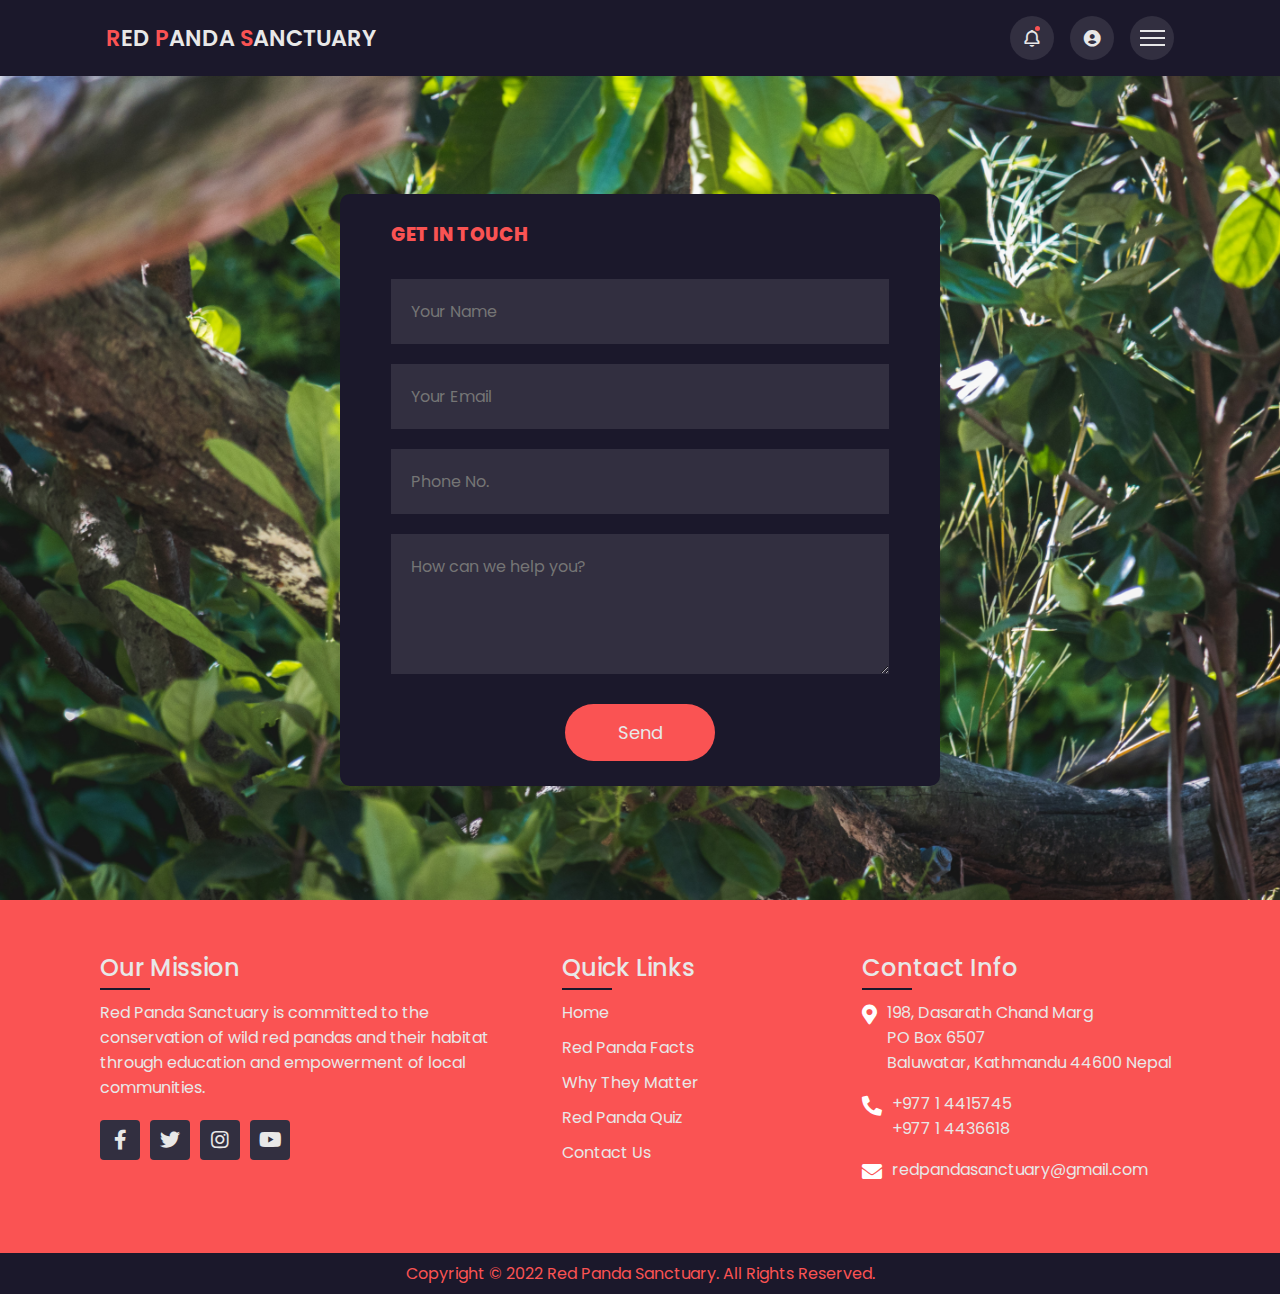
<file: contact.html>
<!DOCTYPE html>
<html lang="en" dir="ltr">
  <head>
    <meta charset="utf-8">
    <title>Red Panda Sanctuary</title>
    <!-- Fav Icon -->
    <link rel="shortcut icon" href="img/rp.png" type="image/x-icon">
    <!-- <link rel="stylesheet" href="css/bootstrap.min.css"> -->
    <!-- Link To CSS file -->
    <link rel="stylesheet" href="css/style.css">
    <!-- Box Icons -->
    <link href='https://unpkg.com/boxicons@2.1.2/css/boxicons.min.css' rel='stylesheet'>
    <!-- Link to Swiper CSS File -->
    <link rel="stylesheet" href="css/swiper-bundle.min.css">
    <!-- Fontawesome CDN Link -->
    <link rel="stylesheet" href="https://cdnjs.cloudflare.com/ajax/libs/font-awesome/5.15.2/css/all.min.css">
    <title>Contact Us</title>
  </head>
  <!-- Custom Scroll Bar -->
  <div class="progress">
    <div class="progress-bar" id="scroll-bar"></div>
  </div>
  <!-- Header -->
  <header id="main-header">
    <!-- Nav -->
    <div class="nav container">
      <!-- Logo -->
      <a href="index.html" class="logo"><span>R</span>ed <span>P</span>anda <span>S</span>anctuary</a>
      <!-- Nav Icons -->
      <div class="nav-icons">
         <i class='bx bx-bell bx-tada' id="bell-icon"><span></span></i>
         <i class='bx bxs-user-circle'></i>
         <div class="menu-icon">
            <div class="line1"></div>
            <div class="line2"></div>
            <div class="line3"></div>
         </div>
      </div>
      <!-- Menu -->
      <div class="menu">
        <img src="img/redpanda.png" alt="menu">
        <div class="navbar">
          <li><a href="index.html">Home</a></li>
          <li><a href="facts.html">Red Panda Facts</a></li>
          <li><a href="#matter">Why They Matter</a></li>
          <li><a href="quiz.html">Red Panda Quiz</a></li>
          <li><a href="contact.html">Contact Us</a></li>
        </div>
      </div>
      <!-- Notification -->
      <div class="notification">
        <div class="notification-box">
          <i class='bx bxs-check-circle' ></i>
          <p>Congratulations, you have adopted a red panda! </p>
        </div>
        <div class="notification-box box-color">
          <i class='bx bxs-x-circle' ></i>
          <p>Could not apply changes.</p>
        </div>
      </div>
    </div>
  </header>
  <body>
    <!-- Form Start -->
    <div class="form-container">
      <form action="https://formsubmit.co/Karstendelfino1120@gmail.com" method="POST">
        <h3>GET IN TOUCH</h3>
        <input type="text" name="name" placeholder="Your Name" required>
        <input type="email" name="email" placeholder="Your Email" required>
        <input type="text" name="phone" placeholder="Phone No." required>
        <textarea name="message" rows="4" placeholder="How can we help you?" required></textarea>
        <button type="submit">Send</button>
      </form>
    </div>
    <!-- Form End -->

    <!-- Footer Start -->
    <footer id="main-footer">
      <div class="footer-container">
        <div class="sec aboutus">
          <h2>Our Mission</h2>
          <p>Red Panda Sanctuary is committed to the conservation of wild red pandas
          and their habitat through education and empowerment of local communities.</p>
          <ul class="smi">
           <li><a href="#"><i class="fab fa-facebook-f"></i></a></li>
           <li><a href="#"><i class="fab fa-twitter"></i></a></li>
           <li><a href="#"><i class="fab fa-instagram"></i></a></li>
           <li><a href="#"><i class="fab fa-youtube"></i></a></li>
          </ul>
        </div>
        <div class="sec quickLinks">
          <h2>Quick Links</h2>
          <ul>
            <li><a href="index.html">Home</a></li>
            <li><a href="facts.html">Red Panda Facts</a></li>
            <li><a href="#matter">Why They Matter</a></li>
            <li><a href="quiz.html">Red Panda Quiz</a></li>
            <li><a href="contact.html">Contact Us</a></li>
          </ul>
        </div>
        <div class="sec contact">
          <h2>Contact Info</h2>
          <ul class="info">
            <li>
              <span><i class="fas fa-map-marker-alt"></i></span>
              <span>198, Dasarath Chand Marg<br>PO Box 6507<br>Baluwatar, Kathmandu 44600 Nepal</span>
            </li>
            <li>
              <span><i class="fas fa-phone-alt"></i></span>
              <span><a href="tel:97714415745">+977 1 4415745</a><br>
              <a href="tel:97714436618">+977 1 4436618</a></span>
            </li>
            <li>
              <span><i class="fas fa-envelope"></i></span>
              <span><a href="mailto:redpandasanctuary@gmail.com">redpandasanctuary@gmail.com</span>
            </li>
          </ul>
        </div>
      </div>
    </footer>
    <div class="copyrightText">
      <p>Copyright &copy; 2022 Red Panda Sanctuary. All Rights Reserved.</p>
    </div>
  <!-- Footer End -->

      <!-- Link Swiper File -->
      <script src="js/swiper-bundle.min.js"></script>
      <!-- <script src="js/bootstrap.min.js"></script> -->
      <!-- Link to JS -->
      <script src="js/main.js"></script>
    </body>
  </html>
</file>
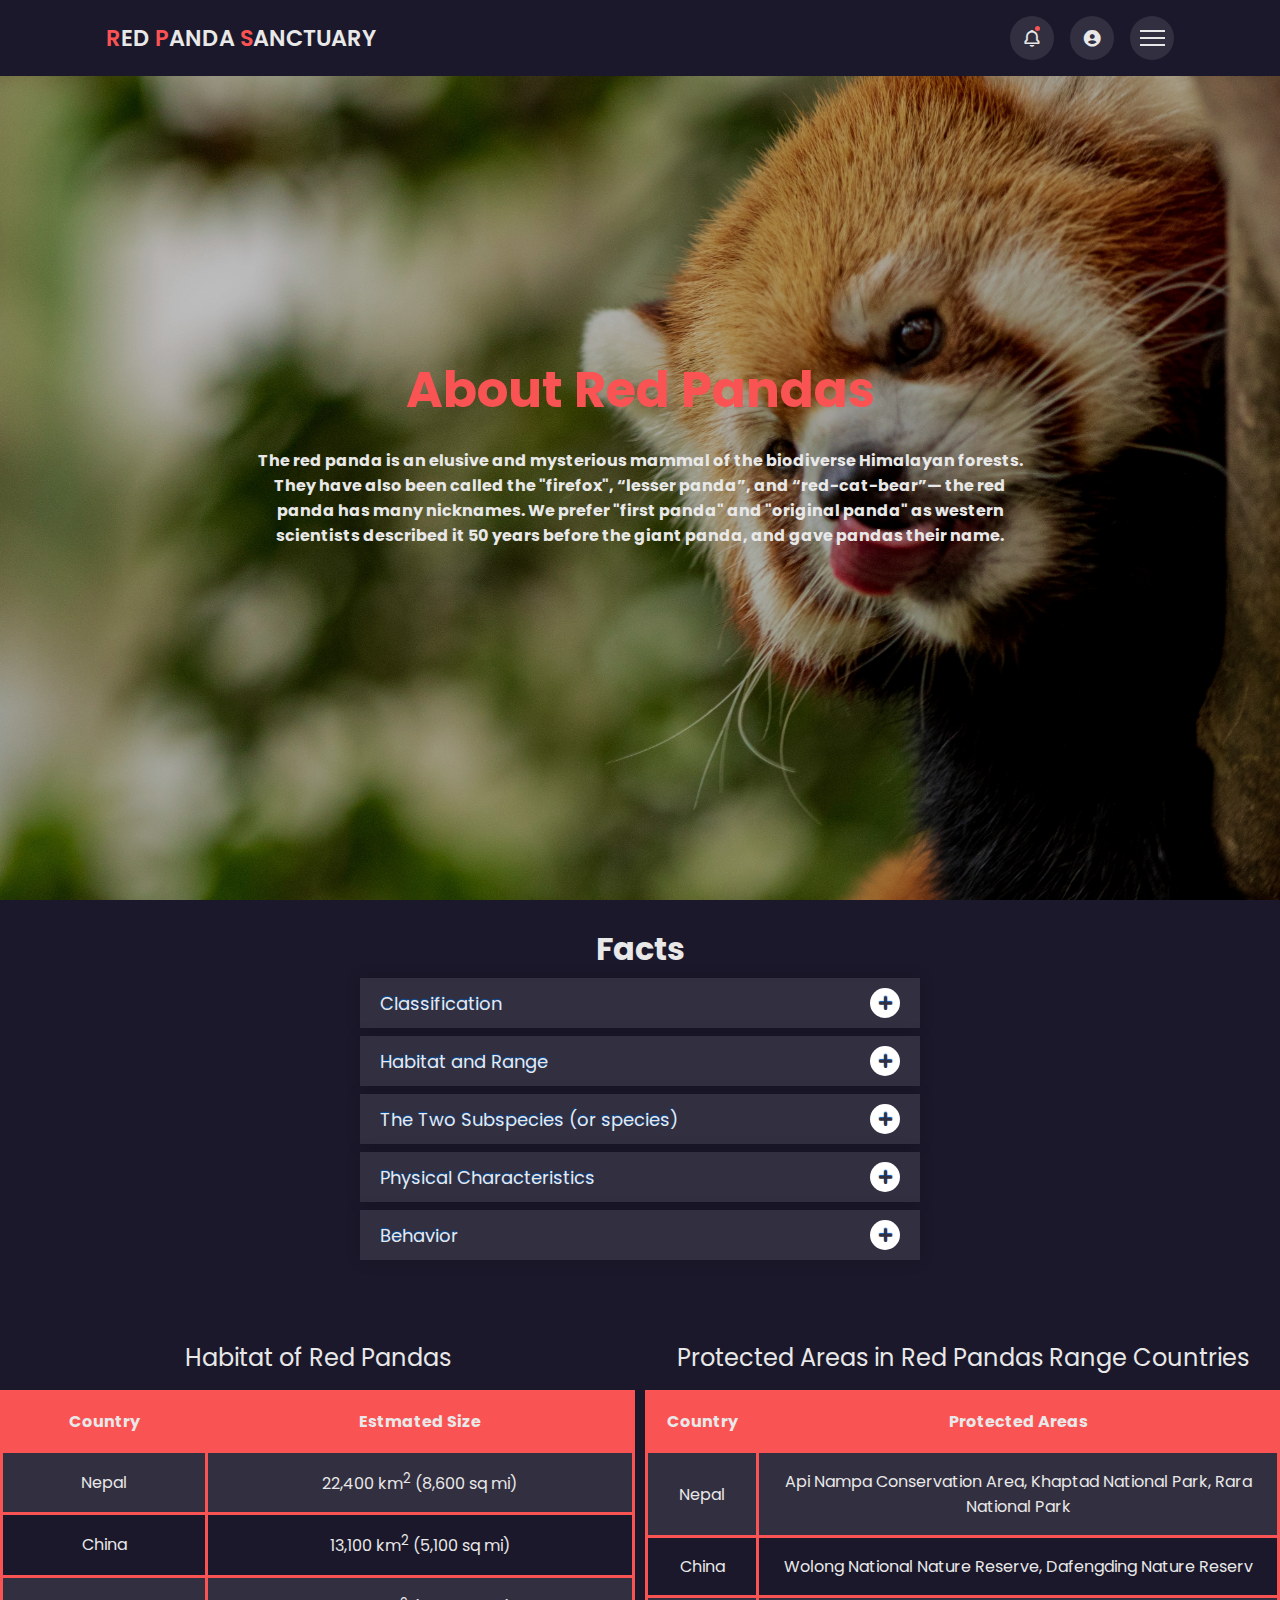
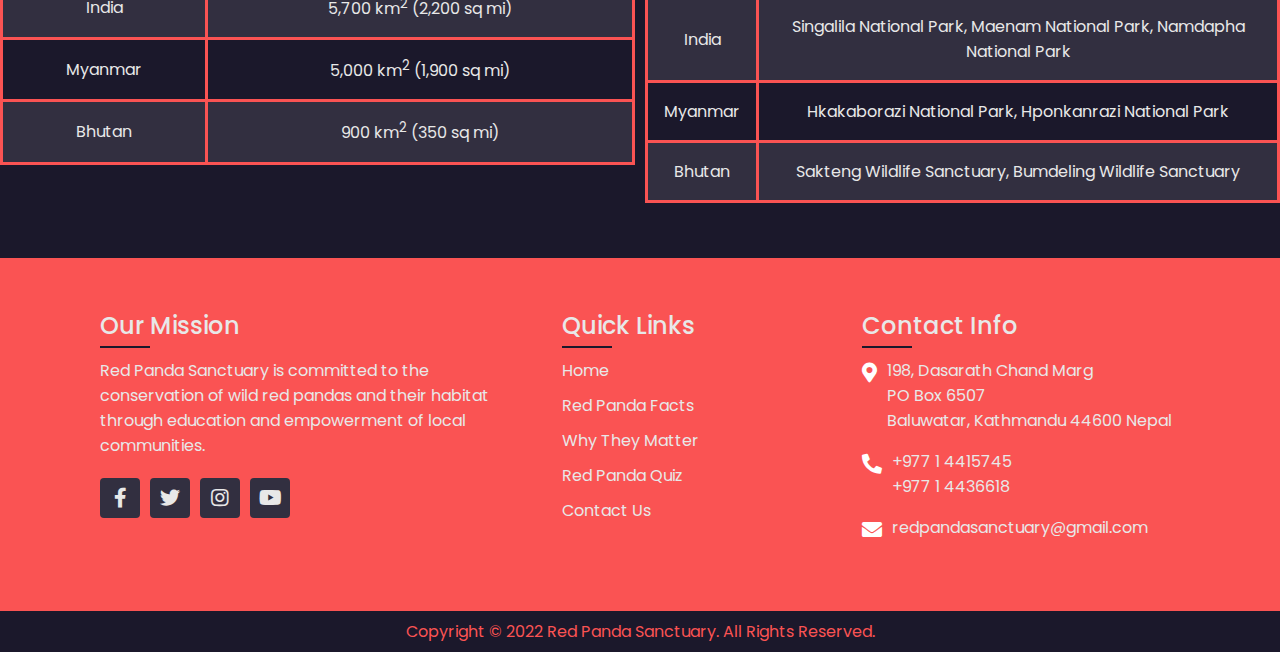
<file: facts.html>
<!DOCTYPE html>
<html lang="en" dir="ltr">
  <head>
    <meta charset="utf-8">
    <title>Red Panda Sanctuary</title>
    <!-- Fav Icon -->
    <link rel="shortcut icon" href="img/rp.png" type="image/x-icon">
    <!-- <link rel="stylesheet" href="css/bootstrap.min.css"> -->
    <!-- Link To CSS file -->
    <link rel="stylesheet" href="css/style.css">
    <!-- Box Icons -->
    <link href='https://unpkg.com/boxicons@2.1.2/css/boxicons.min.css' rel='stylesheet'>
    <!-- Link to Swiper CSS File -->
    <link rel="stylesheet" href="css/swiper-bundle.min.css">
    <!-- Fontawesome CDN Link -->
    <link rel="stylesheet" href="https://cdnjs.cloudflare.com/ajax/libs/font-awesome/5.15.2/css/all.min.css">
    <title>Red Panda Facts</title>
  </head>
  <!-- Custom Scroll Bar -->
  <div class="progress">
    <div class="progress-bar" id="scroll-bar"></div>
  </div>
  <!-- Header -->
  <header id="main-header">
    <!-- Nav -->
    <div class="nav container">
      <!-- Logo -->
      <a href="index.html" class="logo"><span>R</span>ed <span>P</span>anda <span>S</span>anctuary</a>
      <!-- Nav Icons -->
      <div class="nav-icons">
         <i class='bx bx-bell bx-tada' id="bell-icon"><span></span></i>
         <i class='bx bxs-user-circle'></i>
         <div class="menu-icon">
            <div class="line1"></div>
            <div class="line2"></div>
            <div class="line3"></div>
         </div>
      </div>
      <!-- Menu -->
      <div class="menu">
        <img src="img/redpanda.png" alt="menu">
        <div class="navbar">
          <li><a href="index.html">Home</a></li>
          <li><a href="facts.html">Red Panda Facts</a></li>
          <li><a href="#matter">Why They Matter</a></li>
          <li><a href="quiz.html">Red Panda Quiz</a></li>
          <li><a href="contact.html">Contact Us</a></li>
        </div>
      </div>
      <!-- Notification -->
      <div class="notification">
        <div class="notification-box">
          <i class='bx bxs-check-circle' ></i>
          <p>Congratulations, you have adopted a red panda! </p>
        </div>
        <div class="notification-box box-color">
          <i class='bx bxs-x-circle' ></i>
          <p>Could not apply changes.</p>
        </div>
      </div>
    </div>
  </header>
  <body>
    <!-- Facts Image -->
      <div class="hero-image">
        <div class="hero-content">
          <div class="hero-content-inner">
            <h1>About Red Pandas</h1>
            <p>The red panda is an elusive and mysterious mammal of the biodiverse Himalayan forests. They have also been called the "firefox", “lesser panda”, and “red-cat-bear”— the red panda has many nicknames.
            We prefer "first panda" and "original panda" as western scientists described it 50 years before the giant panda, and gave pandas their name.</p>
          </div>
        </div>
      </div>
  <!-- Accordion Start -->
  <div class="wrapper">
    <h1>Facts</h1>
    <!-- Accordion Heading One -->
    <div class="parent-tab">
      <input type="radio" name="tab" id="tab-1">
      <label for="tab-1">
        <span>Classification</span>
        <div class="icon"><i class="fas fa-plus"></i></div>
      </label>
      <div class="content">
        <p>The red panda has been previously classified in the families <b>Procynonidae</b> (raccoons) and <b>Ursidae</b> (bears),
        however recent research has placed it in its own family <b>Ailuriade</b>, in superfamily <i>Mustelodiea</i> along with <i>Mustelidae</i> and <i>Procynonidae</i></p>
      </div>
    </div>

    <!-- Accordion Heading Two -->
    <div class="parent-tab">
      <input type="radio" name="tab" id="tab-2">
      <label for="tab-2">
        <span>Habitat and Range</span>
        <div class="icon"><i class="fas fa-plus"></i></div>
      </label>
      <div class="content">
        <p>Red pandas are endemic to the Himalayas in Nepal, India, Bhutan, Myanmar (Burma) and southern China.
        Red pandas inhabit the eastern Himalayan temperate broadleaved forest with bamboo in the understorey with an altitudinal range preference of 2400-3900 m</p>
      </div>
    </div>

    <!-- Accordion Heading Three -->
    <div class="parent-tab">
      <input type="radio" name="tab" id="tab-3">
      <label for="tab-3">
        <span>The Two Subspecies (or species)</span>
        <div class="icon"><i class="fas fa-plus"></i></div>
      </label>
      <div class="content">
        <p><b><i>Ailurus (fulgens) fulgens</b></i> <br><br> Found in Nepal, northeastern India (West Bengal, Sikkim, western Arunachal Pradesh), Bhutan and southern Tibet.
        This was the first red panda to be discovered and was officially named Ailurus (from the Greek word ailouros, which means cat), and fulgens (meaning fire-colored or shining) by French zoologist Frédéric Cuvier in 1825 who also said it was the most beautiful animal he had ever seen.
        <br><br> <b><i>Ailurus (fulgens) styani (erroneously also known as A. f. refulgens)</b></i> <br><br> Found in eastern Arunachal Pradesh, Myanmar and parts of China (Yunnan, Szechuan and eastern Tibet).
        In 1902, Oldfield Thomas published a description of this different red panda that he named Ailurus fulgens styani, after F.W. Styan who had collected the specimen he was reviewing. Styan’s panda is a bit larger and usually more brightly colored than the Himalayan red panda.</p>
      </div>
    </div>

    <!-- Accordion Heading Four -->
    <div class="parent-tab">
      <input type="radio" name="tab" id="tab-4">
      <label for="tab-4">
        <span>Physical Characteristics</span>
        <div class="icon"><i class="fas fa-plus"></i></div>
      </label>
      <div class="content">
        <p>Adult red pandas weigh-in slightly larger than a house cat.The head and body length of red pandas averages 56 to 63 cm (22 to 25 in), and their tails about 37 to 47 cm (15 to 19 in).
        Female Ailurus fulgens fulgens weigh 3-4.5 kg ( 6-10 lbs) on average while males are usually 4.5-6.2 kg (10-14 lbs). Styani females are heavier and are typically around 7.3kg and Styani males are 7.7kg</p>
      </div>
    </div>

    <!-- Accordion Heading Five -->
    <div class="parent-tab">
      <input type="radio" name="tab" id="tab-5">
      <label for="tab-5">
        <span>Behavior</span>
        <div class="icon"><i class="fas fa-plus"></i></div>
      </label>
      <div class="content">
        <p>Red pandas are crepuscular, arboreal and solitary. They are most active in the early morning and late afternoon (crepuscular) spending most of the day resting in trees (arboreal) conserving their energy.
        <br><br> Red pandas are normally solitary creatures but come together in pairs in the breeding season.</p>
      </div>
    </div>
  </div>
  <br><br>
  <!-- Accordion End -->

  <!-- Table Start -->
  <div class="row">
    <div class="column">
      <table>
        <caption>Habitat of Red Pandas</caption>
        <tr>
          <th>Country</th>
          <th>Estmated Size</th>
        </tr>
        <tr>
          <td>Nepal</td>
          <td>22,400 km<sup>2</sup> (8,600 sq mi)</td>
        </tr>
        <tr>
          <td>China</td>
          <td>13,100 km<sup>2</sup> (5,100 sq mi)</td>
        </tr>
        <tr>
          <td>India</td>
          <td>5,700 km<sup>2</sup> (2,200 sq mi)</td>
        </tr>
        <tr>
          <td>Myanmar</td>
          <td>5,000 km<sup>2</sup> (1,900 sq mi)</td>
        </tr>
        <tr>
          <td>Bhutan</td>
          <td>900 km<sup>2</sup> (350 sq mi)</td>
        </tr>
      </table>
    </div>
    <div class="column">
      <table>
        <caption>Protected Areas in Red Pandas Range Countries</caption>
        <tr>
          <th>Country</th>
          <th>Protected Areas</th>
        </tr>
        <tr>
          <td>Nepal</td>
          <td>Api Nampa Conservation Area, Khaptad National Park, Rara National Park</td>
        </tr>
        <tr>
          <td>China</td>
          <td>Wolong National Nature Reserve, Dafengding Nature Reserv</td>
        </tr>
        <tr>
          <td>India</td>
          <td>Singalila National Park, Maenam National Park, Namdapha National Park</td>
        </tr>
        <tr>
          <td>Myanmar</td>
          <td>Hkakaborazi National Park, Hponkanrazi National Park</td>
        </tr>
        <tr>
          <td>Bhutan</td>
          <td>Sakteng Wildlife Sanctuary, Bumdeling Wildlife Sanctuary</td>
        </tr>
      </table>
    </div>
  </div>
  <br><br>
  <!-- Table End -->

  <!-- Footer Start -->
  <footer id="main-footer">
    <div class="footer-container">
      <div class="sec aboutus">
        <h2>Our Mission</h2>
        <p>Red Panda Sanctuary is committed to the conservation of wild red pandas
        and their habitat through education and empowerment of local communities.</p>
        <ul class="smi">
         <li><a href="#"><i class="fab fa-facebook-f"></i></a></li>
         <li><a href="#"><i class="fab fa-twitter"></i></a></li>
         <li><a href="#"><i class="fab fa-instagram"></i></a></li>
         <li><a href="#"><i class="fab fa-youtube"></i></a></li>
        </ul>
      </div>
      <div class="sec quickLinks">
        <h2>Quick Links</h2>
        <ul>
          <li><a href="index.html">Home</a></li>
          <li><a href="facts.html">Red Panda Facts</a></li>
          <li><a href="#matter">Why They Matter</a></li>
          <li><a href="quiz.html">Red Panda Quiz</a></li>
          <li><a href="contact.html">Contact Us</a></li>
        </ul>
      </div>
      <div class="sec contact">
        <h2>Contact Info</h2>
        <ul class="info">
          <li>
            <span><i class="fas fa-map-marker-alt"></i></span>
            <span>198, Dasarath Chand Marg<br>PO Box 6507<br>Baluwatar, Kathmandu 44600 Nepal</span>
          </li>
          <li>
            <span><i class="fas fa-phone-alt"></i></span>
            <span><a href="tel:97714415745">+977 1 4415745</a><br>
            <a href="tel:97714436618">+977 1 4436618</a></span>
          </li>
          <li>
            <span><i class="fas fa-envelope"></i></span>
            <span><a href="mailto:redpandasanctuary@gmail.com">redpandasanctuary@gmail.com</span>
          </li>
        </ul>
      </div>
    </div>
  </footer>
  <div class="copyrightText">
    <p>Copyright &copy; 2022 Red Panda Sanctuary. All Rights Reserved.</p>
  </div>
<!-- Footer End -->

    <!-- Link Swiper File -->
    <script src="js/swiper-bundle.min.js"></script>
    <!-- <script src="js/bootstrap.min.js"></script> -->
    <!-- Link to JS -->
    <script src="js/main.js"></script>
  </body>
</html>
</file>
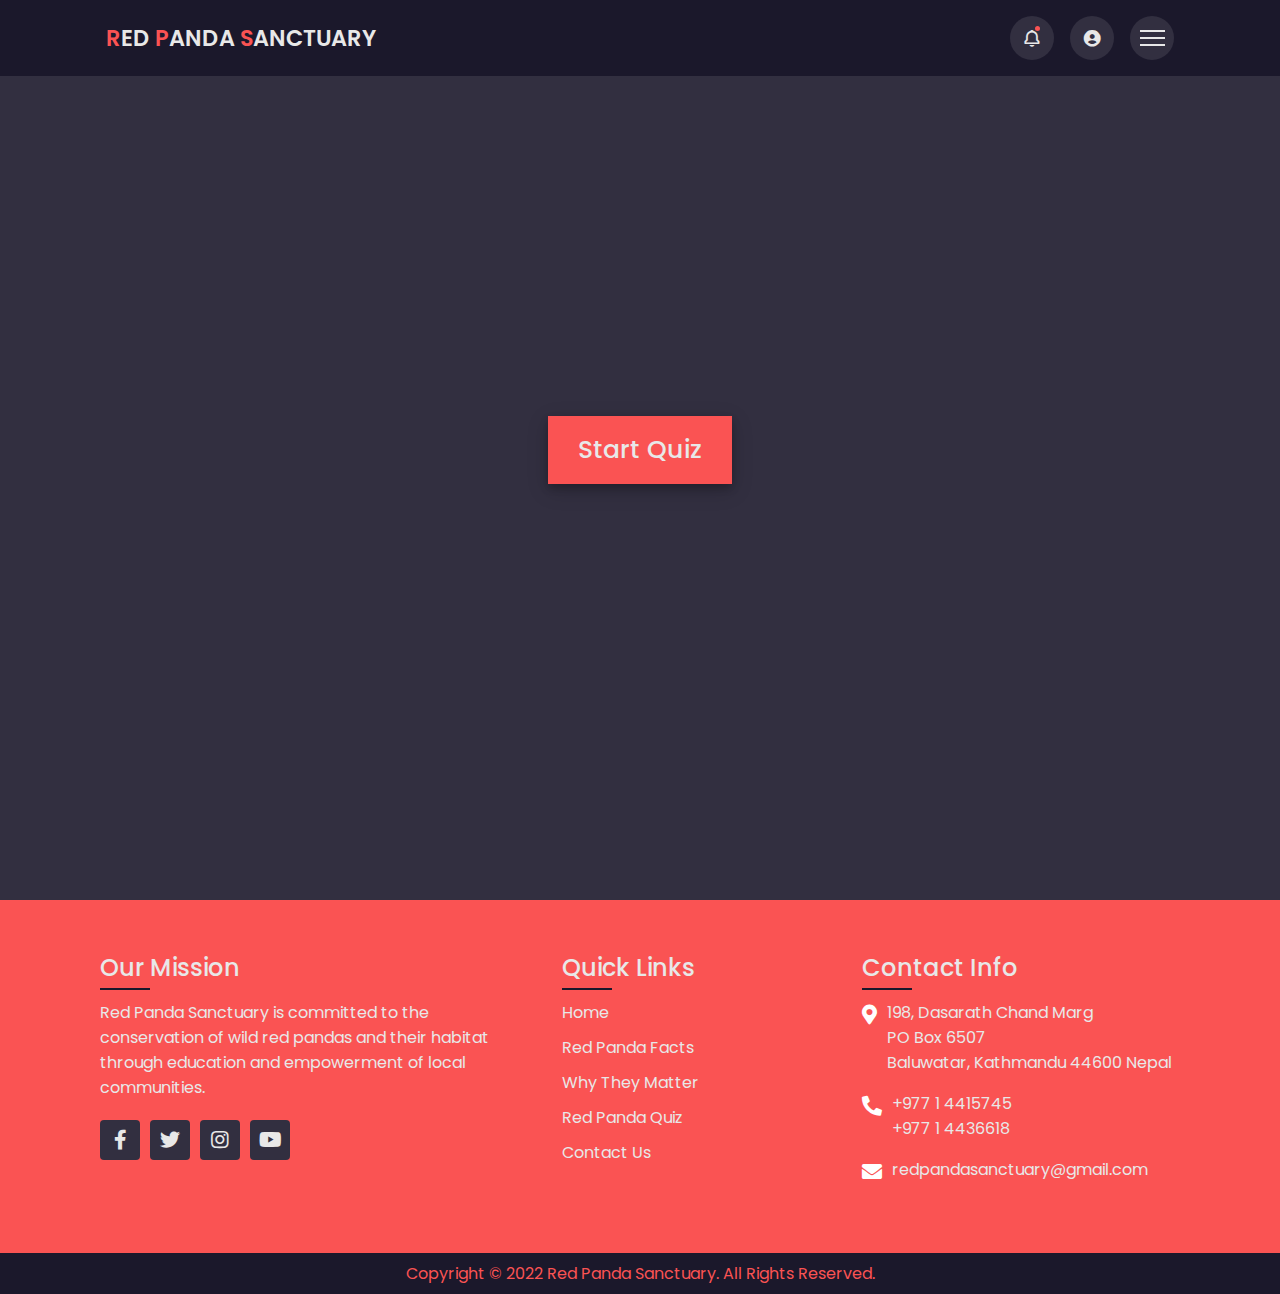
<file: quiz.html>
<!DOCTYPE html>
<html lang="en" dir="ltr">
  <head>
    <meta charset="utf-8">
    <title>Red Panda Sanctuary</title>
    <!-- Fav Icon -->
    <link rel="shortcut icon" href="img/rp.png" type="image/x-icon">
    <!-- Link To CSS file -->
    <link rel="stylesheet" href="css/style.css">
    <!-- Box Icons -->
    <link href='https://unpkg.com/boxicons@2.1.2/css/boxicons.min.css' rel='stylesheet'>
    <!-- Link to Swiper CSS File -->
    <link rel="stylesheet" href="css/swiper-bundle.min.css">
    <!-- Fontawesome CDN Link -->
    <link rel="stylesheet" href="https://cdnjs.cloudflare.com/ajax/libs/font-awesome/5.15.2/css/all.min.css"/>
  </head>
  <body>
    <!-- Custom Scroll Bar -->
    <div class="progress">
      <div class="progress-bar" id="scroll-bar"></div>
    </div>
    <!-- Header -->
    <header id="main-header">
      <!-- Nav -->
      <div class="nav container">
        <!-- Logo -->
        <a href="index.html" class="logo"><span>R</span>ed <span>P</span>anda <span>S</span>anctuary</a>
        <!-- Nav Icons -->
        <div class="nav-icons">
           <i class='bx bx-bell bx-tada' id="bell-icon"><span></span></i>
           <i class='bx bxs-user-circle'></i>
           <div class="menu-icon">
              <div class="line1"></div>
              <div class="line2"></div>
              <div class="line3"></div>
           </div>
        </div>
        <!-- Menu -->
        <div class="menu">
          <img src="img/redpanda.png" alt="menu">
          <div class="navbar">
            <li><a href="index.html">Home</a></li>
            <li><a href="facts.html">Red Panda Facts</a></li>
            <li><a href="#matter">Why They Matter</a></li>
            <li><a href="quiz.html">Red Panda Quiz</a></li>
            <li><a href="contact.html">Contact Us</a></li>
          </div>
        </div>
        <!-- Notification -->
        <div class="notification">
          <div class="notification-box">
            <i class='bx bxs-check-circle' ></i>
            <p>Congratulations, you have adopted a red panda! </p>
          </div>
          <div class="notification-box box-color">
            <i class='bx bxs-x-circle' ></i>
            <p>Could not apply changes.</p>
          </div>
        </div>
      </div>
    </header>

    <!-- Quiz Start -->
    <div class="quiz_container">
      <div class="start_btn"><button>Start Quiz</button></div>

      <!-- Info Box -->
      <div class="info_box">
        <div class="info_title">
          <span>Some Rules of this Quiz</span>
        </div>
        <div class="info_list">
          <div class="info">1. You will only have <span>15 seconds</span> per question.</div>
          <div class="info">2. Once you select your answer, you can't reselect.</div>
          <div class="info">3. You can't select any option once the time runs out.</div>
          <div class="info">4. You can't exit the quiz while you are playing.</div>
          <div class="info">5. You will get points for each correct answer.</div>
        </div>
        <div class="buttons">
          <button class="quit">Exit Quiz</button>
          <button class="restart">Continue</button>
        </div>
      </div>
    </div>

    <!-- Quiz Box -->
    <div class="quiz_box">
      <header>
        <div class="title">Red Panda Quiz</div>
        <div class="timer">
          <div class="time_text">Time left</div>
          <div class="timer_sec">15</div>
        </div>
        <div class="time_line">

        </div>
      </header>
      <section id="quiz_section">
        <div class="qn_text">
        </div>
        <div class="option_list">
          </div>
      </section>

      <!-- Quiz Box Footer -->
      <footer id="quiz_footer">
        <div class="total_qns">
        </div>
        <button class="next_btn">Next Qns</button>
      </footer>
    </div>

    <!-- Result Box -->
    <div class="result_box">
      <div class="icon">
        <i class="fas fa-paw"></i>
      </div>
      <div class="complete_text">You've completed the quiz!</div>
      <div class="score_text">
      </div>
      <div class="buttons">
        <button class="restart">Replay Quiz</button>
        <button class="quit">Quit Quiz</button>
      </div>
    </div>

    <!-- Footer Start -->
    <footer id="main-footer">
      <div class="footer-container">
        <div class="sec aboutus">
          <h2>Our Mission</h2>
          <p>Red Panda Sanctuary is committed to the conservation of wild red pandas
          and their habitat through education and empowerment of local communities.</p>
          <ul class="smi">
           <li><a href="#"><i class="fab fa-facebook-f"></i></a></li>
           <li><a href="#"><i class="fab fa-twitter"></i></a></li>
           <li><a href="#"><i class="fab fa-instagram"></i></a></li>
           <li><a href="#"><i class="fab fa-youtube"></i></a></li>
          </ul>
        </div>
        <div class="sec quickLinks">
          <h2>Quick Links</h2>
          <ul>
            <li><a href="index.html">Home</a></li>
            <li><a href="facts.html">Red Panda Facts</a></li>
            <li><a href="#matter">Why They Matter</a></li>
            <li><a href="quiz.html">Red Panda Quiz</a></li>
            <li><a href="contact.html">Contact Us</a></li>
          </ul>
        </div>
        <div class="sec contact">
          <h2>Contact Info</h2>
          <ul class="info">
            <li>
              <span><i class="fas fa-map-marker-alt"></i></span>
              <span>198, Dasarath Chand Marg<br>PO Box 6507<br>Baluwatar, Kathmandu 44600 Nepal</span>
            </li>
            <li>
              <span><i class="fas fa-phone-alt"></i></span>
              <span><a href="tel:97714415745">+977 1 4415745</a><br>
              <a href="tel:97714436618">+977 1 4436618</a></span>
            </li>
            <li>
              <span><i class="fas fa-envelope"></i></span>
              <span><a href="mailto:redpandasanctuary@gmail.com">redpandasanctuary@gmail.com</span>
            </li>
          </ul>
        </div>
      </div>
    </footer>
    <div class="copyrightText">
      <p>Copyright &copy; 2022 Red Panda Sanctuary. All Rights Reserved.</p>
    </div>
    <!-- Footer End -->

    <!-- Link Swiper File -->
    <script src="js/swiper-bundle.min.js"></script>
    <!-- Link to JS Questions -->
    <script src="js/questions.js"></script>
    <!-- Link to JS -->
    <script src="js/main.js"></script>
  </body>
</html>
</file>
<file: css/style.css>
/* Google Fonts */
@import url('https://fonts.googleapis.com/css2?family=Poppins:wght@400;500;600;700&display=swap');
* {
  font-family: 'Poppins', sans-serif;
  margin: 0;
  padding: 0;
  scroll-behavior: smooth;
  box-sizing: border-box;
  list-style: none;
  text-decoration: none;
  scroll-padding-top: 2rem;
}

/* Variables to store color*/
:root {
  --main-color: #fa5353;
  /* Second Color Choice */
  /* --main-color:#0d81ec ; */
  --dark-color: #1b182b;
  --light-color: #322f40;
  --text-color: hsl(0,0%,91%);
}

::selection {
  color: var(--text-color);
  background: var(--main-color);
}

section {
  padding: 4rem 0 3rem;
}

img {
  width: 100%;
}

body {
  color: var(--text-color);
  background: var(--dark-color);
}

.container {
  max-width: 1068px;
  margin: auto;
  width: 100%;
}

/* Header */
#main-header {
  position: fixed;
  top: 0;
  left: 0;
  width: 100%;
  background: var(--dark-color);
  z-index: 100;
}

/* Nav */
.nav {
  display: flex;
  align-items: center;
  justify-content: center;
  padding: 16px 0;
}

/* Logo */
.logo {
  font-size: 1.4rem;
  font-weight: 600;
  color: var(--text-color);
  text-transform: uppercase;
  margin: 0 auto 0 0;
  text-decoration: none;
}

.logo span {
  color: var(--main-color);
}

.logo:hover {
  color: var(--text-color);
}

/* Nav Icons */
.nav-icons {
  display: flex;
  align-items: center;
  column-gap: 1rem;
}

.nav-icons .bx{
  font-size: 20px;
  height: 44px;
  width: 44px;
  display: grid;
  place-items: center;
  color: var(--text-color);
  background: var(--light-color);
  border-radius: 50%;
  cursor: pointer;
}

#bell-icon {
  position: relative;
}

#bell-icon span {
  content: '';
  width: 5px;
  height: 5px;
  border-radius: 50%;
  background: var(--main-color);
  position: absolute;
  top: 10px;
  right: 14px;
}

/* Menu Icon */
.menu-icon {
  display: flex;
  flex-direction: column;
  align-items: center;
  justify-content: center;
  row-gap: 5px;
  height: 44px;
  width: 44px;
  border-radius: 50%;
  background: var(--light-color);
  cursor: pointer;
  z-index: 200;
  transition: 0.3s;
}

.menu-icon div {
  display: block;
  background: var(--text-color);
  height: 2px;
  width: 25px;
  transition: 0.3s;
}

.move .line1 {
  transform: rotate(-45deg) translate(-5px, 5px);
}

.move .line2 {
  opacity: 0;
}

.move .line3 {
  transform: rotate(45deg) translate(-5px, -5px);
}

/* Menu */
.menu {
  position: fixed;
  left: 0;
  top: 0;
  width: 100%;
  height: 100vh;
  background: rgba(0, 0, 14, 0.9);
  z-index: 106;
  display: flex;
  align-items: center;
  justify-content: space-between;
  transition: 0.5s;
  clip-path: circle(0% at 100% 0%);
}

.menu.active {
  clip-path: circle(144% at 100% 0%);
}

.menu img {
  width: 600px;
  margin: auto;
}

.navbar {
  display: grid;
  row-gap: 1rem;
  text-align: right;
  padding-right: 2rem;
}

.navbar a {
  font-size: 1.6rem;
  color: var(--text-color);
  font-weight: 500;
  transition: 0.2s;
  text-decoration: none;
}

.navbar a:hover {
  border-bottom: 4px solid var(--main-color);
  font-size: 1.8rem;
}

/* Notification */
.notification {
  position: absolute;
  top: 110%;
  right: 12rem;
  background: var(--light-color);
  width: 300px;
  height: 350px;
  border-radius: 0.5rem;
  padding: 10px;
  display: flex;
  flex-direction: column;
  row-gap: 1rem;
  clip-path: circle(0% at 100% 0%);
}

.notification.active {
  clip-path: circle(144% at 100% 0%);
  transition: 0.3s;
}

.notification-box {
  display: flex;
  align-items: baseline;
  column-gap: 1rem;
  background: var(--dark-color);
  padding: 10px;
}

.notification-box .bx {
  color: #faf102;
}

.box-color {
  background: hsl(0, 0%, 100%, 0.4);
}

.box-color .bx {
  color: var(--main-color);
}

/* Home */
.home {
  position: relative;
  min-height: 540px;
  display: flex;
  align-items: center;
  justify-content: flex-end;
  margin-top: 5rem;
}

.home img {
  position: absolute;
  width: 100%;
  height: 100%;
  object-fit: cover;
  border-radius: 1.4rem;
  z-index: -1;
}

.home-text {
  padding-right: 1rem;
  text-align: right;
}

.home-text h1 {
  font-size: 2rem;
  text-transform: uppercase;
  color: var(--text-color);
  margin-bottom: 1rem;
}

.btn {
  background: var(--main-color);
  padding: 12px 20px;
  color: var(--text-color);
  text-transform: uppercase;
  font-size: 1rem;
  letter-spacing: 1px;
  font-weight: 500;
  clip-path: polygon(0 0, 100% 0%, 100% 100%, 10% 100%, 0% 60%);
}

.btn:hover {
  background: var(--light-color);
  transition: 0.3s all linear;
}

/* Heading */
.heading {
  display: flex;
  align-items: center;
  column-gap: 1rem;
  margin-bottom: 2rem;
}

.heading .bx {
  font-size: 21px;
  color: var(--text-color);
  background: var(--main-color);
  padding: 10px;
  border-radius: 5rem;
}

.heading h2 {
  font-size: 1.2rem;
  font-weight: 500;
}

/* Display Block For Default Scroll Bar */
html::-webkit-scrollbar {
  display: none;
}

/* Custom Scroll Bar */
.progress {
  position: fixed;
  top: 0;
  left: 0;
  width: 100%;
  height: 4px;
  z-index: 300;
}

.progress-bar {
  height: 4px;
  background: var(--main-color);
  width: 0%;
}

/* About Section */
.about-content p {
  font-size: 1.1rem;
  text-align: left;
}

.about-content img {
  float: right;
  width: 350px;
  height: 450px;
  margin-right: 50px;
  border: 1px solid var(--main-color);
  max-width: 100%;
}

.about-content iframe {
  margin-top: 25px;
  align-items: center;
}

/* HR */
.hr-container {
  padding: 50px;
}

.hrlines {
  width: 100%;
  height: 45px;
  position: relative;
}

.hrlines::after, .hrlines::before {
  content: "";
  position: absolute;
  margin: auto;
  height: 2px;
  background: #fff;
  width: 45%;
  top: 45%;
}

.hrlines::after {
  left: 0;
}

.hrlines::before {
  right: 0;
}

.circle {
  height: 40px;
  width: 40px;
  border: 2px solid #fff;
  left: 0;
  right: 0;
  top: 0;
  bottom: 0;
  margin: auto;
  transform: rotate(45deg);
}

/* Why Section */
#why {
  display: grid;
  place-items: center center;
}

.cards {
  display: grid;
  grid-template-columns: repeat(auto-fit, minmax(300px, 1fr));
  padding: 20px;
  grid-gap: 40px;
}

.card {
  background-color: white;
  border-radius: 20px;
  box-shadow: 0 0 30px rgba(0, 0, 0, 0.18);
}

.card-container {
  position: relative;
  clip-path: polygon(0 0, 100% 0, 100% 85%, 0 100%);
}

.card-img {
  width: 100%;
  display: block;
  border-radius: 20px 20px 0 0;
}

.card-container::after {
  content: "";
  height: 100%;
  width: 100%;
  position: absolute;
  top: 0;
  left: 0;
  border-radius: 20px 20px 0 0;
}

.details {
  padding: 20px 10px;
}

.details>h3 {
  color: var(--main-color);
  font-weight: 600;
  font-size: 18px;
  margin: 10px 0 15px 0;
}

.details>p {
  color: var(--dark-color);
  font-size: 15px;
  line-height: 30px;
  font-weight: 400;
}

/* Facts Section */
.hero-image {
  position: relative;
  width: 100%;
  height: auto;
  text-align: center;
  background: url(../img/rpfacts.jpg);
  background-size: cover;
  background-repeat: no-repeat;
}

.hero-image::before {
  content: '';
  position: absolute;
  left: 0;
  top: 0;
  width: 100%;
  height: 100%;
  background-color: rgba(0, 0, 0, 0.25);
}

.hero-content {
  position: relative;
  width: 60%;
  display: flex;
  justify-content: center;
  align-items: center;
  height: 100vh;
  margin: 0 auto;
}

.hero-content-inner {

}

.hero-content-inner>h1 {
  color: var(--main-color);
  margin-bottom: 20px;
  font-size: 50px;
}

.hero-content-inner>p {
  color: var(--text-color);
  width: 60%
  font-size: 20px;
  line-height: 25px;
  font-weight: bold;
}

/* Accordion Section */
.wrapper {
  max-width: 600px;
  padding: 0 20px;
  align-items: center;
  justify-content: center;
  margin-top: 25px;
  margin-bottom: 25px;
  margin-left: auto;
  margin-right: auto;
}

.wrapper h1 {
  text-align: center;
  margin-bottom: 5px;
}

.wrapper .parent-tab {
  margin-bottom: 8px;
  border-radius: 3px;
  box-shadow: 0px 0px 15px rgba(0, 0, 0, 0.18);
}

.wrapper .parent-tab label {
  background: var(--light-color);
  padding: 10px 20px;
  display: flex;
  align-items: center;
  justify-content: space-between;
  cursor: pointer;
}

.wrapper label span {
  color: var(--text-color);
  font-size: 18px;
  font-size: 500;
  text-shadow: 0 -1px 1px #0056b3;
}

.wrapper label .icon {
  position: relative;
  height: 30px;
  width: 30px;
  color: var(--light-color);
  font-size: 15px;
  display: block;
  background: #fff;
  border-radius: 50%;
  text-shadow: 0 -1px 1px #0056b3;
}

.parent-tab input:checked ~ label .icon i::before {
  content: '\f068';
}

.wrapper label .icon i {
  position: absolute;
  top: 50%;
  left: 50%;
  transform: translate(-50%, -50%);
}

.wrapper .parent-tab .content {
  max-height: 0px;
  overflow: hidden;
  transition: all 0.4s ease;
}

.parent-tab input:checked ~ .content {
  max-height: 100vh;
}

.wrapper .parent-tab .content p {
  font-size: 16px;
  padding: 15px 20px;
}

.wrapper input {
  display: none;
}

/* Table Section */
.row {
  margin-left:-5px;
  margin-right:-5px;
}

.column {
  float: left;
  width: 50%;
  padding: 5px;
}

/* Clearfix (clear floats) */
.row::after {
  content: "";
  clear: both;
  display: table;
}

table {
  border-collapse: collapse;
  border-spacing: 0;
  width: 100%;
  border: 3px solid var(--main-color);
}

caption {
  font-size: 1.5em;
  margin-bottom: 15px;
}

th {
  background: var(--main-color);
}

th, td {
  text-align: center;
  padding: 16px;
  border: 3px solid var(--main-color);
}

tr:nth-child(even) {
  background-color: var(--light-color);
}

/* Responsive layout - makes the two columns stack on top of each other instead of next to each other on screens that are smaller than 600 px */
@media screen and (max-width: 600px) {
  .column {
    width: 100%;
    margin-bottom: 20px;
  }
}

/* Form Section */
.form-container {
  width: 100%;
  height: 100vh;
  background: var(--light-color);
  display: flex;
  align-items: center;
  justify-content: center;
  padding-top: 80px;
  background: url(../img/rpform.jpg);
  background-size: cover;
  background-repeat: no-repeat;
}

form {
  background: var(--dark-color);
  display: flex;
  flex-direction: column;
  padding: 2vw 4vw;
  width: 90%;
  max-width: 600px;
  border-radius: 10px;
}

form h3 {
  color: var(--main-color);
  font-weight: 800;
  margin-bottom: 20px;
}

form input, form textarea {
  border: 0;
  margin: 10px 0;
  padding: 20px;
  outline: none;
  background: var(--light-color);
  font-size: 16px;
  color: var(--text-color);
}

form button {
  padding: 15px;
  background: var(--main-color);
  color: var(--text-color);
  font-size: 18px;
  border: 0;
  outline: none;
  cursor: pointer;
  width: 150px;
  margin: 20px auto 0;
  border-radius: 30px;
}

/* Quiz Section */
.quiz_container {
  width: 100%;
  height: 100vh;
  background: var(--light-color);
  display: flex;
  align-items: center;
  justify-content: center;
  padding-top: 80px;
}

.start_btn, .info_box, .quiz_box, .result_box {
  position: absolute;
  top: 50%;
  left: 50%;
  transform: translate(-50%, -50%);
  box-shadow: 0px 4px 8px 0 rgba(0, 0, 0, 0.2),
              0px 6px 20px 0 rgba(0, 0, 0, 0.19);
  transform: all 0.3s ease;
}

.info_box.activeInfo,
.quiz_box.activeQuiz,
.result_box.activeResult {
  z-index: 5;
  opacity: 1;
  pointer-events: auto;
  transform: translate(-50%, -50%) scale(1);
}

.start_btn button {
  font-size: 25px;
  font-weight: 500;
  color: var(--text-color);
  padding: 15px 30px;
  outline: none;
  border: none;
  background: var(--main-color);
  cursor: pointer;
}

.info_box {
  width: 540px;
  background: var(--dark-color);
  border-radius: 5px;
  opacity: 0;
  pointer-events: none;
  transform: translate(-50%, -50%) scale(0.9);
}

.info_box .info_title {
  height: 60px;
  width: 100%;
  border-bottom: 1px solid var(--main-color);
  display: flex;
  align-items: center;
  padding: 0 3px;
  font-size: 20px;
  font-weight: 600;
}

.info_box .info_list {
  padding: 15px 35px;
}

.info_box .info_list .info {
  margin: 5px 0;
  font-size: 17px;
}

.info_box .info_list .info span {
  font-weight: 600;
  color: var(--main-color);
}

.info_box .buttons {
  height: 60px;
  display: flex;
  align-items: center;
  justify-content: flex-end;
  padding: 0 35px;
  border-top: 1px solid var(--main-color);
}

.info_box .buttons button {
  margin: 0 5px;
  height: 40px;
  width: 100px;
  outline: none;
  border-radius: 1px solid var(--main-color);
  border-radius: 5px;
  color: var(--text-color);
  font-size: 16px;
  font-weight: 500;
  cursor: pointer;
  transform: all 0.3s ease;
}

.buttons button.quit {
  color: var(--main-color);
}

.buttons button.quit:hover {
  background: #FFFFFF;
}

.buttons button.restart {
  color: var(--text-color);
  background: var(--main-color);
}

.buttons button.restart:hover {
  background: #FF3333;
}

.quiz_box {
  width: 550px;
  background: var(--dark-color);
  border-radius: 5px;
  opacity: 0;
  pointer-events: none;
  transform: translate(-50%, -50%) scale(0.9);
}

.quiz_box header {
  position: relative;
  z-index: 99;
  height: 70px;
  padding: 0 30px;
  background: var(--dark-color);
  display: flex;
  align-items: center;
  justify-content: space-between;
  border-radius: 5px 5px 0 0;
  box-shadow: 0px 3px 5px 1px rgba(0, 0, 0, 0.2);
}

.quiz_box header .title {
  font-size: 20px;
  font-weight: 600;
}

.quiz_box header .timer {
  display: flex;
  align-items: center;
  justify-content: space-between;
  width: 175px;
  height: 45px;
  background: var(--main-color);
  border-radius: 1px solid var(--text-color);
  border-radius: 5px;
  padding-left: 0 8px;
}

.quiz_box header .time_text {
  font-weight: 400;
  font-size: 17px;
  user-select: none;
  margin-left: 10px;
}

.quiz_box header .timer .timer_sec {
  font-size: 18px;
  font-weight: 500;
  background: var(--dark-color);
  height: 30px;
  width: 50px;
  color: var(--text-color);
  text-align: center;
  line-height: 30px;
  border-radius: 5px;
  border-radius: 1px solid var(--dark-color);
  user-select: none;
  margin-right: 10px;
}

.quiz_box header .time_line {
  position: absolute;
  bottom: 0px;
  left: 0px;
  height: 4px;
  background: #FFF;
}

.quiz_box #quiz_section {
  padding: 25px 30px 20px 30px;
  background: var(--main-color);
}

.quiz_box #quiz_section .qn_text {
  font-size: 25px;
  font-weight: 600;
}

.quiz_box #quiz_section .option_list {
  padding: 20px 0;
  display: block;
}

#quiz_section .option_list .option {
  background: var(--dark-color);
  border: 1px solid var(--light-color);
  border-radius: 5px;
  padding: 8px 15px;
  margin-bottom: 15px;
  font-size: 17px;
  display: flex;
  align-items: center;
  justify-content: space-between;
  cursor: pointer;
  transition: all 0.3s ease;
}

#quiz_section .option_list .option:hover {
  color: #FFFFFF;
  background: #0D0C15;
  border-color: #0D0C15;
}

.option_list .option:last-child {
  margin-bottom: 0px;
}

.option_list .option .icon {
  height: 26px;
  width: 26px;
  border: 2px solid transparent;
  border-radius: 50%;
  text-align: center;
  font-size: 13px;
  line-height: 24px;
  pointer-events: none;
}

.option_list .option .icon.tick {
  color: #23903c;
  border-color: #23903c;
  background: var(--text-color);
}

.option_list .option .icon.cross {
  color: #a42834;
  border-color: #a42834;
  background: #f8d7da;
}

.option_list .option.correct {
  color: #00FF1F;
  background: var(--text-color);
  border-color: var(--text-color);
}

.option_list .option.incorrect {
  color: #FF0000;
  background: var(--text-color);
  border-color: var(--text-color);
}

.option_list .option.disabled {
  pointer-events: none;
}

.quiz_box #quiz_footer {
  height: 60px;
  width: 100%;
  padding: 0 30px;
  display: flex;
  align-items: center;
  justify-content: space-between;
}

.quiz_box #quiz_footer .total_qns span {
  display: flex;
  user-select: none;
}

#quiz_footer .total_qns span p {
  font-weight: 500;
  padding: 0 5px;
}

#quiz_footer .total_qns span p:first-child {
  padding-left: 0px;
}

#quiz_footer .next_btn {
  display: none;
  height: 40px;
  padding: 0 13px;
  font-size: 18px;
  font-weight: 400;
  border: none;
  outline: none;
  color: var(--text-color);
  background: var(--main-color);
  border-radius: 5px;
  border: 1px splid var(--main-color);
  cursor: pointer;
  transition: all 0.3s ease;
}

#quiz_footer .next_btn:hover {
  background: #FF3333;
}

.result_box {
  background: var(--text-color);
  width: 450px;
  padding: 25px 30px;
  border-radius: 5px;
  display: flex;
  text-align: center;
  flex-direction: column;
  justify-content: space-between;
  opacity: 0;
  pointer-events: none;
  transform: translate(-50%, -50%) scale(0.9);
}

.result_box .icon {
  font-size: 100px;
  color: var(--main-color);
  margin-bottom: 10px;
}

.result_box .complete_text {
  font-size: 20px;
  font-weight: 500;
  color: var(--dark-color);
}

.result_box .score_text span {
  display: flex;
  color: var(--dark-color);
  margin: 10px 0;
  font-size: 18px;
  font-weight: 500;
  margin-left: 55px;
}

.score_text span p {
  font-weight: 600;
  padding: 0 4px;
}

.result_box .buttons {
  display: flex;
  margin: 20px 0;
  margin-left: 40px;
}

.result_box .buttons button {
  margin: 0 10px;
  height: 40px;
  padding: 0 20px;
  border: none;
  outline: none;
  font-size: 18px;
  font-weight: 500;
  border-radius: 5px;
  border: 1px solid var(--main-color);
  cursor: pointer;
  transition: all 0.3s ease;
}

/* Footer Section */
#main-footer {
  position: relative;
  width: 100%;
  height: auto;
  padding: 50px 100px;
  background: var(--main-color);
  display: flex;
  justify-content: space-between;
  flex-wrap: wrap;
}

#main-footer .footer-container {
  display: flex;
  justify-content: space-between;
  flex-wrap: wrap;
  flex-direction: row;
}

#main-footer .footer-container .sec {
  margin-right: 30px;
}

#main-footer .footer-container .sec.aboutus {
  width: 40%;
}

#main-footer .footer-container h2 {
  position: relative;
  color: var(--text-color);
  font-weight: 500;
  margin-bottom: 15px;
}

#main-footer .footer-container h2::before {
  content: '';
  position: absolute;
  bottom: -5px;
  left: 0;
  width: 50px;
  height: 2px;
  background: var(--dark-color);
}

#main-footer p {
  color: var(--text-color);
}

.smi {
  margin-top: 20px;
  display: flex;
}

.smi li {
  list-style: none;
}

.smi li a {
  display: inline-block;
  width: 40px;
  height: 40px;
  background: var(--light-color);
  display: flex;
  justify-content: center;
  align-items: center;
  margin-right: 10px;
  text-decoration: none;
  border-radius: 4px;
}

.smi li a:hover {
  background: var(--dark-color);
}

.smi li a .fab {
  color: var(--text-color);
  font-size: 20px;
}

.quickLinks {
  position: relative;
  width: 25%;
}

.quickLinks ul li {
  list-style: none;
}

.quickLinks ul li a {
  color: var(--text-color);
  text-decoration: none;
  margin-bottom: 10px;
  display: inline-block;
}

.quickLinks ul li a:hover {
  color: var(--dark-color);

}

.contact {
  width: calc(35% - 60px);
  margin-right: 0 !important;
}

.contact .info {
  position: relative;
}

.contact .info li {
  display: flex;
  margin-bottom: 16px;
}

.contact .info li span:nth-child(1) {
  color: #fff;
  font-size: 20px;
  margin-right: 10px;
}

.contact .info li span {
  color: var(--text-color);
}

.contact .info li a {
  color: var(--text-color);
  text-decoration: none;
}

.contact .info li a:hover {
  color: var(--dark-color);
}

.copyrightText {
  width: 100%;
  background: var(--dark-color);
  padding: 8px 100px;
  text-align: center;
  color: var(--main-color);
}

/* Making Responsive / Breakpoints */
@media (max-width:1080px) {
  .container {
    margin: 0 auto;
    width: 90%;
  }
  .nav {
    padding: 10px 0;
  }
  .notification {
    right: 4rem;
  }
  .menu img {
    width: 500px;
  }
  section {
    padding: 3rem 0 2rem;
  }
  .home {
    margin-top: 4rem !important;
    min-height: 440px;
  }
  .home img {
    border-radius: 1rem;
  }
  iframe {
    width: 70%;
    padding-left: 100px;
  }
  .facts {
    margin-top: 4rem !important;
    min-height: 440px;
  }
  .facts img {
    border-radius: 1rem;
  }

}
</file>
